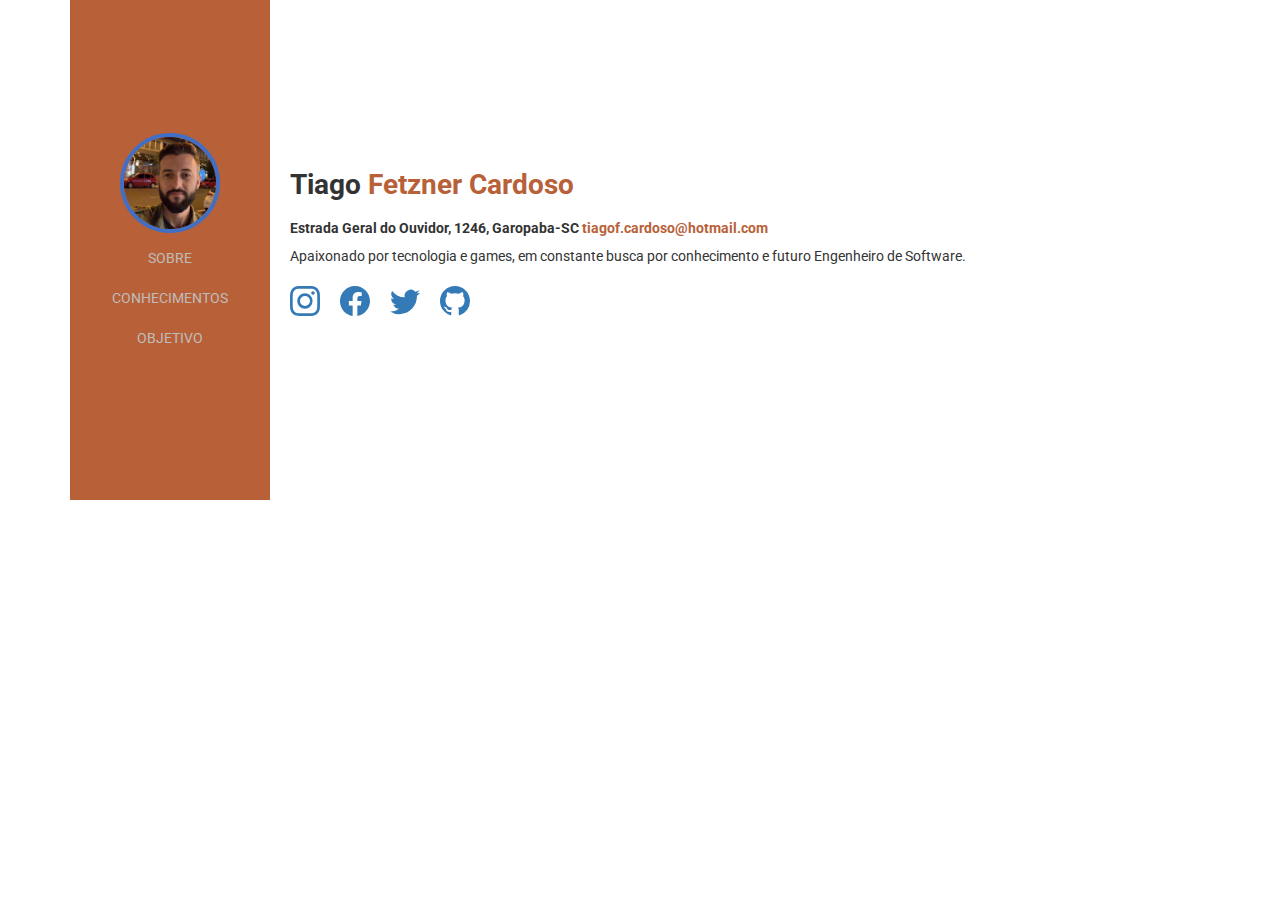
<file: index.html>
<!DOCTYPE html>
<html lang="en">
  <head>
    <meta charset="UTF-8" />
    <meta http-equiv="X-UA-Compatible" content="IE=edge" />
    <meta name="viewport" content="width=device-width, initial-scale=1.0" />
    <link rel="stylesheet" href="https://maxcdn.bootstrapcdn.com/bootstrap/3.3.7/css/bootstrap.min.css">
    <link rel="stylesheet" href="./CSS/Style.css" />
    <link rel="preconnect" href="https://fonts.googleapis.com"> 
    <link rel="preconnect" href="https://fonts.gstatic.com" crossorigin> 
    <link rel="preconnect" href="https://fonts.googleapis.com"> 
    <link rel="preconnect" href="https://fonts.gstatic.com" crossorigin> 
    <link href="https://fonts.googleapis.com/css2?family=Roboto:wght@300;400;500;700&display=swap" rel="stylesheet">

    <title>Atividade S4.2</title>
  </head>
  <body>
    <main>
      <div class="container">
        <div class="photo">
        <img src="./images/9B9C5774-023D-4077-A762-F9023C04A7DB.JPG" > 
          <a href="./sobre.html" ><span class="links">SOBRE</span></a> <br>

          <a href="./conhecimentos.html" ><span class="links">CONHECIMENTOS</span></a> <br>

          <a href="./objetivos.html" ><span class="links">OBJETIVO</span></a><br>
      </div>
      
      <div class="user-name">
        <h1>Tiago<span class="h1-color"> Fetzner Cardoso</span></h1>
        <h3>
          Estrada Geral do Ouvidor, 1246, Garopaba-SC
          <a href="mailto:tiagof.cardoso@hotmail.com"
            ><span class="email">tiagof.cardoso@hotmail.com</span></a>
          </h3>
          <p>
            Apaixonado por tecnologia e games, em constante busca por conhecimento
            e futuro Engenheiro de Software.
          </p>
          <div class="social">
             <ul class="social-list">
           
             <li class="instagram">
                 <a href="https://www.instagram.com/tiagofetzner" target="_blank">
                  <svg xmlns="http://www.w3.org/2000/svg" width="30" height="30" fill="currentColor" class="bi bi-instagram" viewBox="0 0 16 16">
                    <path d="M8 0C5.829 0 5.556.01 4.703.048 3.85.088 3.269.222 2.76.42a3.917 3.917 0 0 0-1.417.923A3.927 3.927 0 0 0 .42 2.76C.222 3.268.087 3.85.048 4.7.01 5.555 0 5.827 0 8.001c0 2.172.01 2.444.048 3.297.04.852.174 1.433.372 1.942.205.526.478.972.923 1.417.444.445.89.719 1.416.923.51.198 1.09.333 1.942.372C5.555 15.99 5.827 16 8 16s2.444-.01 3.298-.048c.851-.04 1.434-.174 1.943-.372a3.916 3.916 0 0 0 1.416-.923c.445-.445.718-.891.923-1.417.197-.509.332-1.09.372-1.942C15.99 10.445 16 10.173 16 8s-.01-2.445-.048-3.299c-.04-.851-.175-1.433-.372-1.941a3.926 3.926 0 0 0-.923-1.417A3.911 3.911 0 0 0 13.24.42c-.51-.198-1.092-.333-1.943-.372C10.443.01 10.172 0 7.998 0h.003zm-.717 1.442h.718c2.136 0 2.389.007 3.232.046.78.035 1.204.166 1.486.275.373.145.64.319.92.599.28.28.453.546.598.92.11.281.24.705.275 1.485.039.843.047 1.096.047 3.231s-.008 2.389-.047 3.232c-.035.78-.166 1.203-.275 1.485a2.47 2.47 0 0 1-.599.919c-.28.28-.546.453-.92.598-.28.11-.704.24-1.485.276-.843.038-1.096.047-3.232.047s-2.39-.009-3.233-.047c-.78-.036-1.203-.166-1.485-.276a2.478 2.478 0 0 1-.92-.598 2.48 2.48 0 0 1-.6-.92c-.109-.281-.24-.705-.275-1.485-.038-.843-.046-1.096-.046-3.233 0-2.136.008-2.388.046-3.231.036-.78.166-1.204.276-1.486.145-.373.319-.64.599-.92.28-.28.546-.453.92-.598.282-.11.705-.24 1.485-.276.738-.034 1.024-.044 2.515-.045v.002zm4.988 1.328a.96.96 0 1 0 0 1.92.96.96 0 0 0 0-1.92zm-4.27 1.122a4.109 4.109 0 1 0 0 8.217 4.109 4.109 0 0 0 0-8.217zm0 1.441a2.667 2.667 0 1 1 0 5.334 2.667 2.667 0 0 1 0-5.334z"/>
                  </svg>
                 </a>
             </li>
             <li class="facebook">
                 <a href="https://www.facebook.com/tiago.f.cardoso.3" target="_blank">
                  <svg xmlns="http://www.w3.org/2000/svg" width="30" height="30" fill="currentColor" class="bi bi-facebook" viewBox="0 0 16 16">
                    <path d="M16 8.049c0-4.446-3.582-8.05-8-8.05C3.58 0-.002 3.603-.002 8.05c0 4.017 2.926 7.347 6.75 7.951v-5.625h-2.03V8.05H6.75V6.275c0-2.017 1.195-3.131 3.022-3.131.876 0 1.791.157 1.791.157v1.98h-1.009c-.993 0-1.303.621-1.303 1.258v1.51h2.218l-.354 2.326H9.25V16c3.824-.604 6.75-3.934 6.75-7.951z"/>
                  </svg>
                 </a>
             </li>
             <li class="twitter">
                 <a href="https://www.twitter.com/tiagof_cardoso" target="_blank">
                  <svg xmlns="http://www.w3.org/2000/svg" width="30" height="30" fill="currentColor" class="bi bi-twitter" viewBox="0 0 16 16">
                    <path d="M5.026 15c6.038 0 9.341-5.003 9.341-9.334 0-.14 0-.282-.006-.422A6.685 6.685 0 0 0 16 3.542a6.658 6.658 0 0 1-1.889.518 3.301 3.301 0 0 0 1.447-1.817 6.533 6.533 0 0 1-2.087.793A3.286 3.286 0 0 0 7.875 6.03a9.325 9.325 0 0 1-6.767-3.429 3.289 3.289 0 0 0 1.018 4.382A3.323 3.323 0 0 1 .64 6.575v.045a3.288 3.288 0 0 0 2.632 3.218 3.203 3.203 0 0 1-.865.115 3.23 3.23 0 0 1-.614-.057 3.283 3.283 0 0 0 3.067 2.277A6.588 6.588 0 0 1 .78 13.58a6.32 6.32 0 0 1-.78-.045A9.344 9.344 0 0 0 5.026 15z"/>
                  </svg>
                 </a>
                 <li class="github">
                     <a href="https://www.github.com/tiagofcard" target="_blank">
                      <svg xmlns="http://www.w3.org/2000/svg" width="30" height="30" fill="currentColor" class="bi bi-github" viewBox="0 0 16 16">
                        <path d="M8 0C3.58 0 0 3.58 0 8c0 3.54 2.29 6.53 5.47 7.59.4.07.55-.17.55-.38 0-.19-.01-.82-.01-1.49-2.01.37-2.53-.49-2.69-.94-.09-.23-.48-.94-.82-1.13-.28-.15-.68-.52-.01-.53.63-.01 1.08.58 1.23.82.72 1.21 1.87.87 2.33.66.07-.52.28-.87.51-1.07-1.78-.2-3.64-.89-3.64-3.95 0-.87.31-1.59.82-2.15-.08-.2-.36-1.02.08-2.12 0 0 .67-.21 2.2.82.64-.18 1.32-.27 2-.27.68 0 1.36.09 2 .27 1.53-1.04 2.2-.82 2.2-.82.44 1.1.16 1.92.08 2.12.51.56.82 1.27.82 2.15 0 3.07-1.87 3.75-3.65 3.95.29.25.54.73.54 1.48 0 1.07-.01 1.93-.01 2.2 0 .21.15.46.55.38A8.012 8.012 0 0 0 16 8c0-4.42-3.58-8-8-8z"/>
                      </svg>
                     </li>
                    </ul>
          </div>
        </div>
    </div>
    </main>
  </body>
</html>
</file>
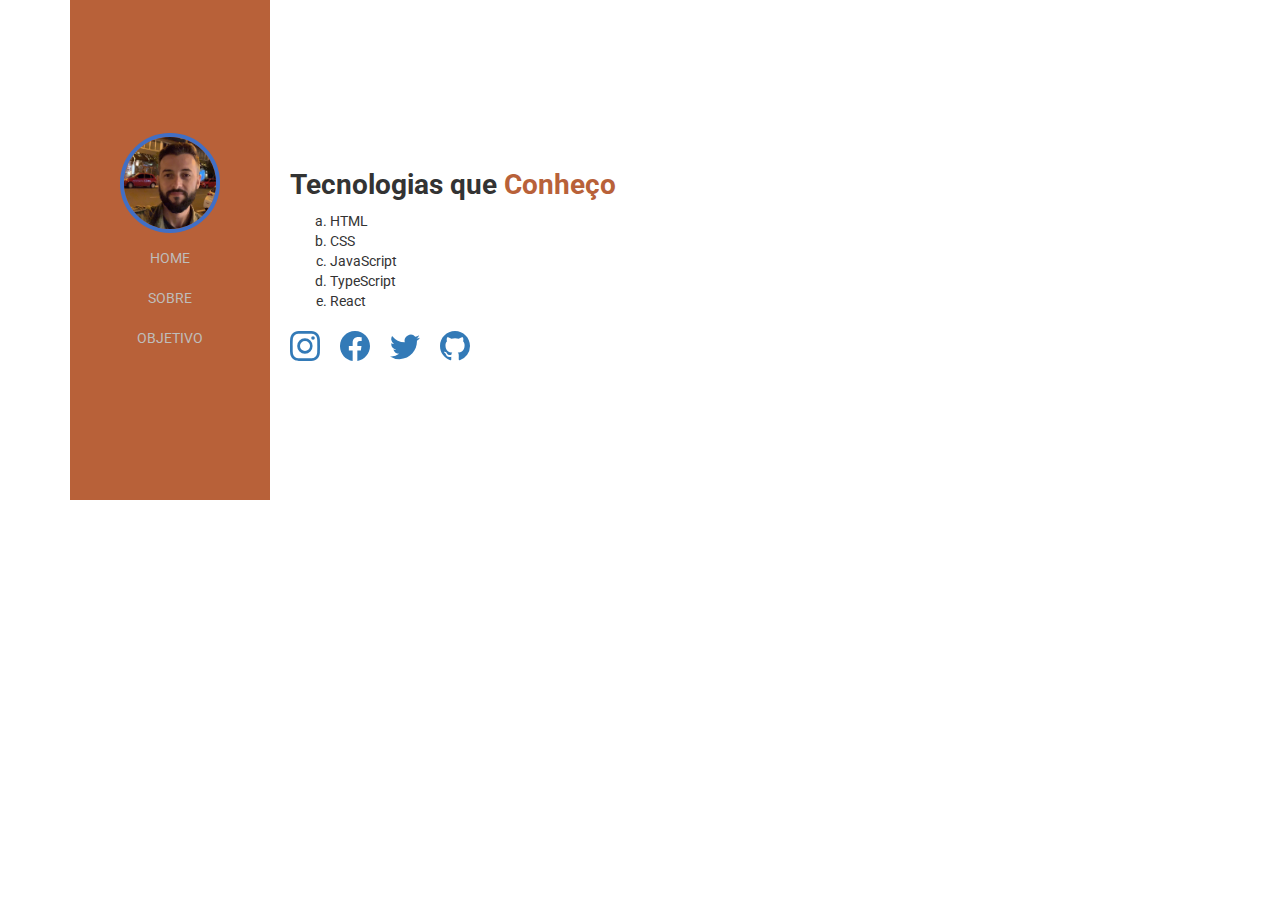
<file: conhecimentos.html>
<!DOCTYPE html>
<html lang="en">
  <head>
    <meta charset="UTF-8" />
    <meta http-equiv="X-UA-Compatible" content="IE=edge" />
    <meta name="viewport" content="width=device-width, initial-scale=1.0" />
    <link rel="stylesheet" href="https://maxcdn.bootstrapcdn.com/bootstrap/3.3.7/css/bootstrap.min.css">
    <link rel="stylesheet" href="./CSS/Style.css" />
    <link rel="preconnect" href="https://fonts.googleapis.com"> 
    <link rel="preconnect" href="https://fonts.gstatic.com" crossorigin> 
    <link rel="preconnect" href="https://fonts.googleapis.com"> 
    <link rel="preconnect" href="https://fonts.gstatic.com" crossorigin> 
    <link href="https://fonts.googleapis.com/css2?family=Roboto:wght@300;400;500;700&display=swap" rel="stylesheet">

    <title>Atividade S4.2</title>
  </head>
  <body>
    <main>
      <div class="container">
        <div class="photo">
          <img src="./images/9B9C5774-023D-4077-A762-F9023C04A7DB.JPG" > 
          <a href="./index.html" ><span class="links">HOME</span></a><br>
        
          <a href="./sobre.html" ><span class="links">SOBRE</span></a><br>

          <a href="./objetivos.html" ><span class="links">OBJETIVO</span></a><br>
        </div>
      
        <div class="user-name">
          <h1>Tecnologias que<span class="h1-color"> Conheço</span></h1>
          <ol type="a">
            <li>HTML</li>
            <li>CSS</li>
            <li>JavaScript</li>
            <li>TypeScript</li>
            <li>React</li>
          </ol>
          
          <div class="social">
             <ul class="social-list">
            </li>
             <li class="instagram">
                 <a href="https://www.instagram.com/tiagofetzner" target="_blank">
                  <svg xmlns="http://www.w3.org/2000/svg" width="30" height="30" fill="currentColor" class="bi bi-instagram" viewBox="0 0 16 16">
                    <path d="M8 0C5.829 0 5.556.01 4.703.048 3.85.088 3.269.222 2.76.42a3.917 3.917 0 0 0-1.417.923A3.927 3.927 0 0 0 .42 2.76C.222 3.268.087 3.85.048 4.7.01 5.555 0 5.827 0 8.001c0 2.172.01 2.444.048 3.297.04.852.174 1.433.372 1.942.205.526.478.972.923 1.417.444.445.89.719 1.416.923.51.198 1.09.333 1.942.372C5.555 15.99 5.827 16 8 16s2.444-.01 3.298-.048c.851-.04 1.434-.174 1.943-.372a3.916 3.916 0 0 0 1.416-.923c.445-.445.718-.891.923-1.417.197-.509.332-1.09.372-1.942C15.99 10.445 16 10.173 16 8s-.01-2.445-.048-3.299c-.04-.851-.175-1.433-.372-1.941a3.926 3.926 0 0 0-.923-1.417A3.911 3.911 0 0 0 13.24.42c-.51-.198-1.092-.333-1.943-.372C10.443.01 10.172 0 7.998 0h.003zm-.717 1.442h.718c2.136 0 2.389.007 3.232.046.78.035 1.204.166 1.486.275.373.145.64.319.92.599.28.28.453.546.598.92.11.281.24.705.275 1.485.039.843.047 1.096.047 3.231s-.008 2.389-.047 3.232c-.035.78-.166 1.203-.275 1.485a2.47 2.47 0 0 1-.599.919c-.28.28-.546.453-.92.598-.28.11-.704.24-1.485.276-.843.038-1.096.047-3.232.047s-2.39-.009-3.233-.047c-.78-.036-1.203-.166-1.485-.276a2.478 2.478 0 0 1-.92-.598 2.48 2.48 0 0 1-.6-.92c-.109-.281-.24-.705-.275-1.485-.038-.843-.046-1.096-.046-3.233 0-2.136.008-2.388.046-3.231.036-.78.166-1.204.276-1.486.145-.373.319-.64.599-.92.28-.28.546-.453.92-.598.282-.11.705-.24 1.485-.276.738-.034 1.024-.044 2.515-.045v.002zm4.988 1.328a.96.96 0 1 0 0 1.92.96.96 0 0 0 0-1.92zm-4.27 1.122a4.109 4.109 0 1 0 0 8.217 4.109 4.109 0 0 0 0-8.217zm0 1.441a2.667 2.667 0 1 1 0 5.334 2.667 2.667 0 0 1 0-5.334z"/>
                  </svg>
                 </a>
             </li>
             <li class="facebook">
                 <a href="https://www.facebook.com/tiago.f.cardoso.3" target="_blank">
                  <svg xmlns="http://www.w3.org/2000/svg" width="30" height="30" fill="currentColor" class="bi bi-facebook" viewBox="0 0 16 16">
                    <path d="M16 8.049c0-4.446-3.582-8.05-8-8.05C3.58 0-.002 3.603-.002 8.05c0 4.017 2.926 7.347 6.75 7.951v-5.625h-2.03V8.05H6.75V6.275c0-2.017 1.195-3.131 3.022-3.131.876 0 1.791.157 1.791.157v1.98h-1.009c-.993 0-1.303.621-1.303 1.258v1.51h2.218l-.354 2.326H9.25V16c3.824-.604 6.75-3.934 6.75-7.951z"/>
                  </svg>
                 </a>
             </li>
             <li class="twitter">
                 <a href="https://www.twitter.com/tiagof_cardoso" target="_blank">
                  <svg xmlns="http://www.w3.org/2000/svg" width="30" height="30" fill="currentColor" class="bi bi-twitter" viewBox="0 0 16 16">
                    <path d="M5.026 15c6.038 0 9.341-5.003 9.341-9.334 0-.14 0-.282-.006-.422A6.685 6.685 0 0 0 16 3.542a6.658 6.658 0 0 1-1.889.518 3.301 3.301 0 0 0 1.447-1.817 6.533 6.533 0 0 1-2.087.793A3.286 3.286 0 0 0 7.875 6.03a9.325 9.325 0 0 1-6.767-3.429 3.289 3.289 0 0 0 1.018 4.382A3.323 3.323 0 0 1 .64 6.575v.045a3.288 3.288 0 0 0 2.632 3.218 3.203 3.203 0 0 1-.865.115 3.23 3.23 0 0 1-.614-.057 3.283 3.283 0 0 0 3.067 2.277A6.588 6.588 0 0 1 .78 13.58a6.32 6.32 0 0 1-.78-.045A9.344 9.344 0 0 0 5.026 15z"/>
                  </svg>
                 </a>
                 <li class="github">
                     <a href="https://www.github.com/tiagofcard" target="_blank">
                      <svg xmlns="http://www.w3.org/2000/svg" width="30" height="30" fill="currentColor" class="bi bi-github" viewBox="0 0 16 16">
                        <path d="M8 0C3.58 0 0 3.58 0 8c0 3.54 2.29 6.53 5.47 7.59.4.07.55-.17.55-.38 0-.19-.01-.82-.01-1.49-2.01.37-2.53-.49-2.69-.94-.09-.23-.48-.94-.82-1.13-.28-.15-.68-.52-.01-.53.63-.01 1.08.58 1.23.82.72 1.21 1.87.87 2.33.66.07-.52.28-.87.51-1.07-1.78-.2-3.64-.89-3.64-3.95 0-.87.31-1.59.82-2.15-.08-.2-.36-1.02.08-2.12 0 0 .67-.21 2.2.82.64-.18 1.32-.27 2-.27.68 0 1.36.09 2 .27 1.53-1.04 2.2-.82 2.2-.82.44 1.1.16 1.92.08 2.12.51.56.82 1.27.82 2.15 0 3.07-1.87 3.75-3.65 3.95.29.25.54.73.54 1.48 0 1.07-.01 1.93-.01 2.2 0 .21.15.46.55.38A8.012 8.012 0 0 0 16 8c0-4.42-3.58-8-8-8z"/>
                      </svg>
                     </li>
                    </ul>
          </div>
        </div>
    </div>
    </main>
  </body>
</html>
</file>
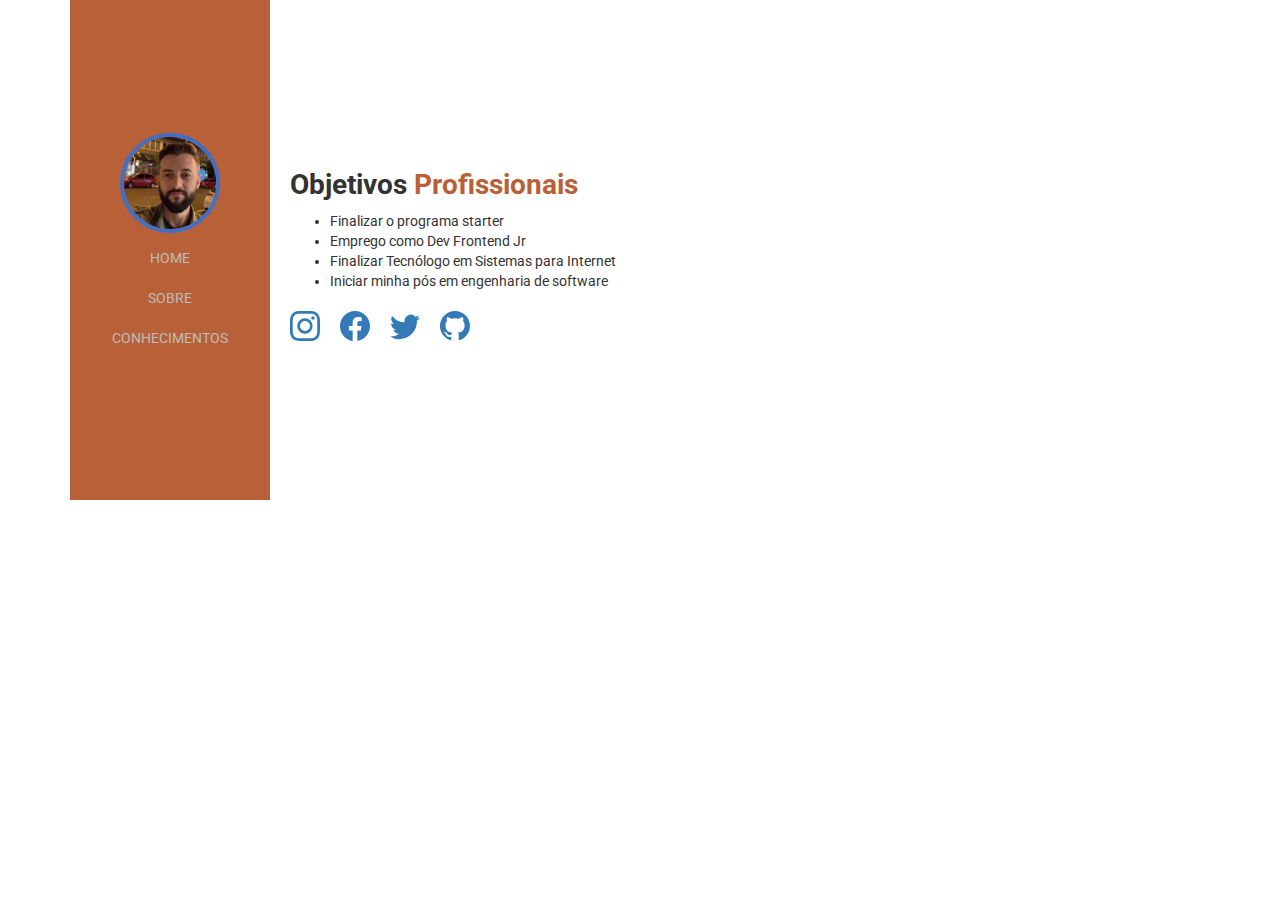
<file: objetivos.html>
<!DOCTYPE html>
<html lang="en">
  <head>
    <meta charset="UTF-8" />
    <meta http-equiv="X-UA-Compatible" content="IE=edge" />
    <meta name="viewport" content="width=device-width, initial-scale=1.0" />
    <link rel="stylesheet" href="https://maxcdn.bootstrapcdn.com/bootstrap/3.3.7/css/bootstrap.min.css">
    <link rel="stylesheet" href="./CSS/Style.css" />
    <link rel="preconnect" href="https://fonts.googleapis.com"> 
    <link rel="preconnect" href="https://fonts.gstatic.com" crossorigin> 
    <link rel="preconnect" href="https://fonts.googleapis.com"> 
    <link rel="preconnect" href="https://fonts.gstatic.com" crossorigin> 
    <link href="https://fonts.googleapis.com/css2?family=Roboto:wght@300;400;500;700&display=swap" rel="stylesheet">

    <title>Atividade S4.2</title>
  </head>
  <body>
    <main>
      <div class="container">
        <div class="photo">
        <img src="./images/9B9C5774-023D-4077-A762-F9023C04A7DB.JPG" > 
        <a href="./index.html" ><span class="links">HOME</span></a><br>
        
        <a href="./sobre.html" ><span class="links">SOBRE</span></a><br> 
        
        <a href="./conhecimentos.html" ><span class="links">CONHECIMENTOS</span></a><br>
      </div>
      
      <div class="user-name">
        <h1>Objetivos<span class="h1-color"> Profissionais</span></h1>
        <ul class="objetives">
          <li>Finalizar o programa starter</li>
          <li>Emprego como Dev Frontend Jr</li>
          <li>Finalizar Tecnólogo em Sistemas para Internet</li>
          <li>Iniciar minha pós em engenharia de software</li>
         
        </ul>
          
      
          <div class="social">
             <ul class="social-list">
            </li>
             <li class="instagram">
                 <a href="https://www.instagram.com/tiagofetzner" target="_blank">
                  <svg xmlns="http://www.w3.org/2000/svg" width="30" height="30" fill="currentColor" class="bi bi-instagram" viewBox="0 0 16 16">
                    <path d="M8 0C5.829 0 5.556.01 4.703.048 3.85.088 3.269.222 2.76.42a3.917 3.917 0 0 0-1.417.923A3.927 3.927 0 0 0 .42 2.76C.222 3.268.087 3.85.048 4.7.01 5.555 0 5.827 0 8.001c0 2.172.01 2.444.048 3.297.04.852.174 1.433.372 1.942.205.526.478.972.923 1.417.444.445.89.719 1.416.923.51.198 1.09.333 1.942.372C5.555 15.99 5.827 16 8 16s2.444-.01 3.298-.048c.851-.04 1.434-.174 1.943-.372a3.916 3.916 0 0 0 1.416-.923c.445-.445.718-.891.923-1.417.197-.509.332-1.09.372-1.942C15.99 10.445 16 10.173 16 8s-.01-2.445-.048-3.299c-.04-.851-.175-1.433-.372-1.941a3.926 3.926 0 0 0-.923-1.417A3.911 3.911 0 0 0 13.24.42c-.51-.198-1.092-.333-1.943-.372C10.443.01 10.172 0 7.998 0h.003zm-.717 1.442h.718c2.136 0 2.389.007 3.232.046.78.035 1.204.166 1.486.275.373.145.64.319.92.599.28.28.453.546.598.92.11.281.24.705.275 1.485.039.843.047 1.096.047 3.231s-.008 2.389-.047 3.232c-.035.78-.166 1.203-.275 1.485a2.47 2.47 0 0 1-.599.919c-.28.28-.546.453-.92.598-.28.11-.704.24-1.485.276-.843.038-1.096.047-3.232.047s-2.39-.009-3.233-.047c-.78-.036-1.203-.166-1.485-.276a2.478 2.478 0 0 1-.92-.598 2.48 2.48 0 0 1-.6-.92c-.109-.281-.24-.705-.275-1.485-.038-.843-.046-1.096-.046-3.233 0-2.136.008-2.388.046-3.231.036-.78.166-1.204.276-1.486.145-.373.319-.64.599-.92.28-.28.546-.453.92-.598.282-.11.705-.24 1.485-.276.738-.034 1.024-.044 2.515-.045v.002zm4.988 1.328a.96.96 0 1 0 0 1.92.96.96 0 0 0 0-1.92zm-4.27 1.122a4.109 4.109 0 1 0 0 8.217 4.109 4.109 0 0 0 0-8.217zm0 1.441a2.667 2.667 0 1 1 0 5.334 2.667 2.667 0 0 1 0-5.334z"/>
                  </svg>
                 </a>
             </li>
             <li class="facebook">
                 <a href="https://www.facebook.com/tiago.f.cardoso.3" target="_blank">
                  <svg xmlns="http://www.w3.org/2000/svg" width="30" height="30" fill="currentColor" class="bi bi-facebook" viewBox="0 0 16 16">
                    <path d="M16 8.049c0-4.446-3.582-8.05-8-8.05C3.58 0-.002 3.603-.002 8.05c0 4.017 2.926 7.347 6.75 7.951v-5.625h-2.03V8.05H6.75V6.275c0-2.017 1.195-3.131 3.022-3.131.876 0 1.791.157 1.791.157v1.98h-1.009c-.993 0-1.303.621-1.303 1.258v1.51h2.218l-.354 2.326H9.25V16c3.824-.604 6.75-3.934 6.75-7.951z"/>
                  </svg>
                 </a>
             </li>
             <li class="twitter">
                 <a href="https://www.twitter.com/tiagof_cardoso" target="_blank">
                  <svg xmlns="http://www.w3.org/2000/svg" width="30" height="30" fill="currentColor" class="bi bi-twitter" viewBox="0 0 16 16">
                    <path d="M5.026 15c6.038 0 9.341-5.003 9.341-9.334 0-.14 0-.282-.006-.422A6.685 6.685 0 0 0 16 3.542a6.658 6.658 0 0 1-1.889.518 3.301 3.301 0 0 0 1.447-1.817 6.533 6.533 0 0 1-2.087.793A3.286 3.286 0 0 0 7.875 6.03a9.325 9.325 0 0 1-6.767-3.429 3.289 3.289 0 0 0 1.018 4.382A3.323 3.323 0 0 1 .64 6.575v.045a3.288 3.288 0 0 0 2.632 3.218 3.203 3.203 0 0 1-.865.115 3.23 3.23 0 0 1-.614-.057 3.283 3.283 0 0 0 3.067 2.277A6.588 6.588 0 0 1 .78 13.58a6.32 6.32 0 0 1-.78-.045A9.344 9.344 0 0 0 5.026 15z"/>
                  </svg>
                 </a>
                 <li class="github">
                     <a href="https://www.github.com/tiagofcard" target="_blank">
                      <svg xmlns="http://www.w3.org/2000/svg" width="30" height="30" fill="currentColor" class="bi bi-github" viewBox="0 0 16 16">
                        <path d="M8 0C3.58 0 0 3.58 0 8c0 3.54 2.29 6.53 5.47 7.59.4.07.55-.17.55-.38 0-.19-.01-.82-.01-1.49-2.01.37-2.53-.49-2.69-.94-.09-.23-.48-.94-.82-1.13-.28-.15-.68-.52-.01-.53.63-.01 1.08.58 1.23.82.72 1.21 1.87.87 2.33.66.07-.52.28-.87.51-1.07-1.78-.2-3.64-.89-3.64-3.95 0-.87.31-1.59.82-2.15-.08-.2-.36-1.02.08-2.12 0 0 .67-.21 2.2.82.64-.18 1.32-.27 2-.27.68 0 1.36.09 2 .27 1.53-1.04 2.2-.82 2.2-.82.44 1.1.16 1.92.08 2.12.51.56.82 1.27.82 2.15 0 3.07-1.87 3.75-3.65 3.95.29.25.54.73.54 1.48 0 1.07-.01 1.93-.01 2.2 0 .21.15.46.55.38A8.012 8.012 0 0 0 16 8c0-4.42-3.58-8-8-8z"/>
                      </svg>
                     </li>
                    </ul>
          </div>
        </div>
    </div>
    </main>
  </body>
</html>
</file>
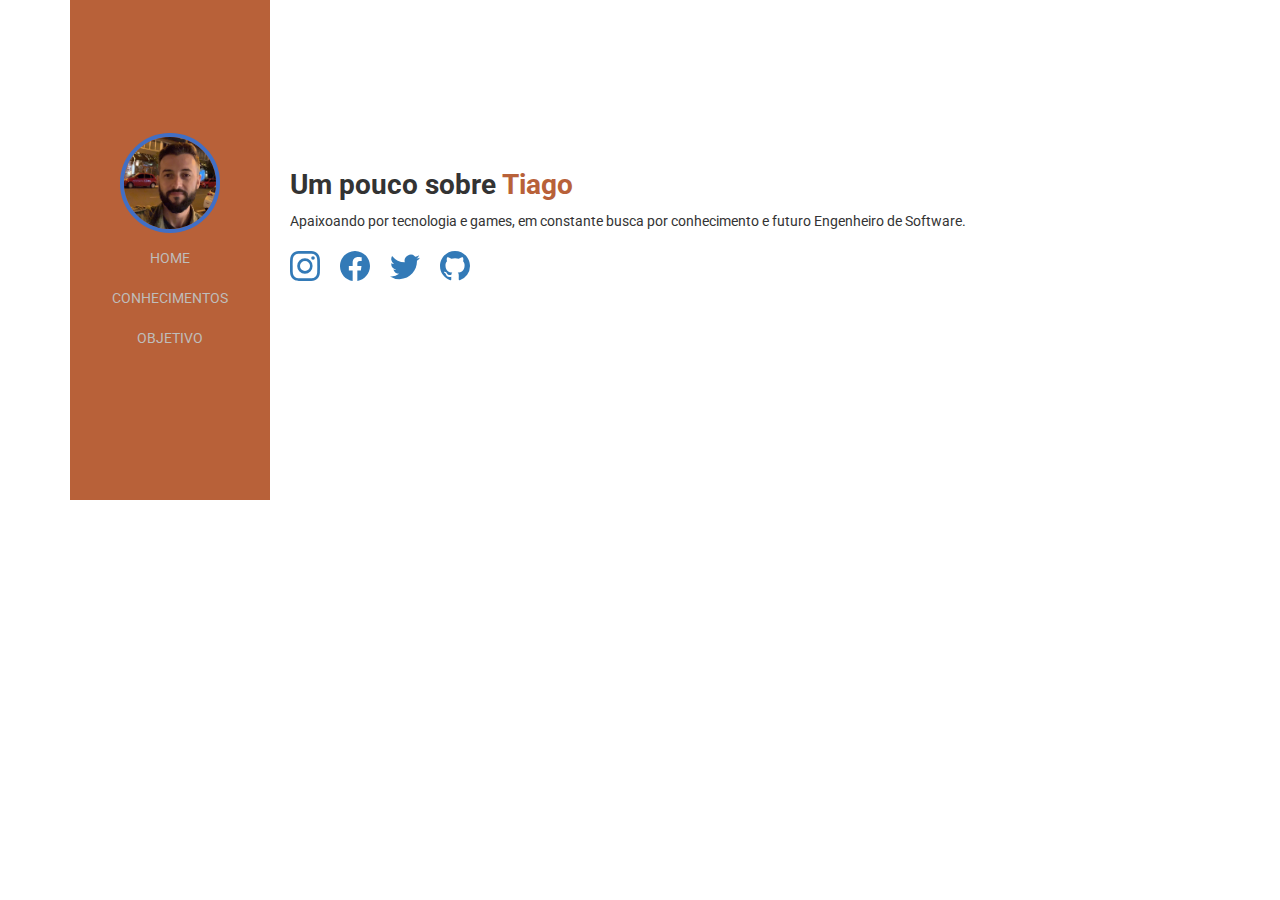
<file: sobre.html>
<!DOCTYPE html>
<html lang="en">
  <head>
    <meta charset="UTF-8" />
    <meta http-equiv="X-UA-Compatible" content="IE=edge" />
    <meta name="viewport" content="width=device-width, initial-scale=1.0" />
    <link rel="stylesheet" href="https://maxcdn.bootstrapcdn.com/bootstrap/3.3.7/css/bootstrap.min.css">
    <link rel="stylesheet" href="./CSS/Style.css" />
    <link rel="preconnect" href="https://fonts.googleapis.com"> 
    <link rel="preconnect" href="https://fonts.gstatic.com" crossorigin> 
    <link rel="preconnect" href="https://fonts.googleapis.com"> 
    <link rel="preconnect" href="https://fonts.gstatic.com" crossorigin> 
    <link href="https://fonts.googleapis.com/css2?family=Roboto:wght@300;400;500;700&display=swap" rel="stylesheet">

    <title>Atividade S4.2</title>
  </head>
  <body>
    <main>
      <div class="container">
        <div class="photo">
        <img src="./images/9B9C5774-023D-4077-A762-F9023C04A7DB.JPG" > 
          <a href="./index.html" ><span class="links">HOME</span></a> <br>

          <a href="./conhecimentos.html" ><span class="links">CONHECIMENTOS</span></a><br>

          <a href="./objetivos.html" ><span class="links">OBJETIVO</span></a><br>
      </div>
      
      <div class="user-name">
        <h1>Um pouco sobre<span class="h1-color"> Tiago</span></h1>
          <p>
            Apaixoando por tecnologia e games, em constante busca por conhecimento
            e futuro Engenheiro de Software.
          </p>
          <div class="social">
             <ul class="social-list">
            
             <li class="instagram">
                 <a href="https://www.instagram.com/tiagofetzner" target="_blank">
                  <svg xmlns="http://www.w3.org/2000/svg" width="30" height="30" fill="currentColor" class="bi bi-instagram" viewBox="0 0 16 16">
                    <path d="M8 0C5.829 0 5.556.01 4.703.048 3.85.088 3.269.222 2.76.42a3.917 3.917 0 0 0-1.417.923A3.927 3.927 0 0 0 .42 2.76C.222 3.268.087 3.85.048 4.7.01 5.555 0 5.827 0 8.001c0 2.172.01 2.444.048 3.297.04.852.174 1.433.372 1.942.205.526.478.972.923 1.417.444.445.89.719 1.416.923.51.198 1.09.333 1.942.372C5.555 15.99 5.827 16 8 16s2.444-.01 3.298-.048c.851-.04 1.434-.174 1.943-.372a3.916 3.916 0 0 0 1.416-.923c.445-.445.718-.891.923-1.417.197-.509.332-1.09.372-1.942C15.99 10.445 16 10.173 16 8s-.01-2.445-.048-3.299c-.04-.851-.175-1.433-.372-1.941a3.926 3.926 0 0 0-.923-1.417A3.911 3.911 0 0 0 13.24.42c-.51-.198-1.092-.333-1.943-.372C10.443.01 10.172 0 7.998 0h.003zm-.717 1.442h.718c2.136 0 2.389.007 3.232.046.78.035 1.204.166 1.486.275.373.145.64.319.92.599.28.28.453.546.598.92.11.281.24.705.275 1.485.039.843.047 1.096.047 3.231s-.008 2.389-.047 3.232c-.035.78-.166 1.203-.275 1.485a2.47 2.47 0 0 1-.599.919c-.28.28-.546.453-.92.598-.28.11-.704.24-1.485.276-.843.038-1.096.047-3.232.047s-2.39-.009-3.233-.047c-.78-.036-1.203-.166-1.485-.276a2.478 2.478 0 0 1-.92-.598 2.48 2.48 0 0 1-.6-.92c-.109-.281-.24-.705-.275-1.485-.038-.843-.046-1.096-.046-3.233 0-2.136.008-2.388.046-3.231.036-.78.166-1.204.276-1.486.145-.373.319-.64.599-.92.28-.28.546-.453.92-.598.282-.11.705-.24 1.485-.276.738-.034 1.024-.044 2.515-.045v.002zm4.988 1.328a.96.96 0 1 0 0 1.92.96.96 0 0 0 0-1.92zm-4.27 1.122a4.109 4.109 0 1 0 0 8.217 4.109 4.109 0 0 0 0-8.217zm0 1.441a2.667 2.667 0 1 1 0 5.334 2.667 2.667 0 0 1 0-5.334z"/>
                  </svg>
                 </a>
             </li>
             <li class="facebook">
                 <a href="https://www.facebook.com/tiago.f.cardoso.3" target="_blank">
                  <svg xmlns="http://www.w3.org/2000/svg" width="30" height="30" fill="currentColor" class="bi bi-facebook" viewBox="0 0 16 16">
                    <path d="M16 8.049c0-4.446-3.582-8.05-8-8.05C3.58 0-.002 3.603-.002 8.05c0 4.017 2.926 7.347 6.75 7.951v-5.625h-2.03V8.05H6.75V6.275c0-2.017 1.195-3.131 3.022-3.131.876 0 1.791.157 1.791.157v1.98h-1.009c-.993 0-1.303.621-1.303 1.258v1.51h2.218l-.354 2.326H9.25V16c3.824-.604 6.75-3.934 6.75-7.951z"/>
                  </svg>
                 </a>
             </li>
             <li class="twitter">
                 <a href="https://www.twitter.com/tiagof_cardoso" target="_blank">
                  <svg xmlns="http://www.w3.org/2000/svg" width="30" height="30" fill="currentColor" class="bi bi-twitter" viewBox="0 0 16 16">
                    <path d="M5.026 15c6.038 0 9.341-5.003 9.341-9.334 0-.14 0-.282-.006-.422A6.685 6.685 0 0 0 16 3.542a6.658 6.658 0 0 1-1.889.518 3.301 3.301 0 0 0 1.447-1.817 6.533 6.533 0 0 1-2.087.793A3.286 3.286 0 0 0 7.875 6.03a9.325 9.325 0 0 1-6.767-3.429 3.289 3.289 0 0 0 1.018 4.382A3.323 3.323 0 0 1 .64 6.575v.045a3.288 3.288 0 0 0 2.632 3.218 3.203 3.203 0 0 1-.865.115 3.23 3.23 0 0 1-.614-.057 3.283 3.283 0 0 0 3.067 2.277A6.588 6.588 0 0 1 .78 13.58a6.32 6.32 0 0 1-.78-.045A9.344 9.344 0 0 0 5.026 15z"/>
                  </svg>
                 </a>
                 <li class="github">
                     <a href="https://www.github.com/tiagofcard" target="_blank">
                      <svg xmlns="http://www.w3.org/2000/svg" width="30" height="30" fill="currentColor" class="bi bi-github" viewBox="0 0 16 16">
                        <path d="M8 0C3.58 0 0 3.58 0 8c0 3.54 2.29 6.53 5.47 7.59.4.07.55-.17.55-.38 0-.19-.01-.82-.01-1.49-2.01.37-2.53-.49-2.69-.94-.09-.23-.48-.94-.82-1.13-.28-.15-.68-.52-.01-.53.63-.01 1.08.58 1.23.82.72 1.21 1.87.87 2.33.66.07-.52.28-.87.51-1.07-1.78-.2-3.64-.89-3.64-3.95 0-.87.31-1.59.82-2.15-.08-.2-.36-1.02.08-2.12 0 0 .67-.21 2.2.82.64-.18 1.32-.27 2-.27.68 0 1.36.09 2 .27 1.53-1.04 2.2-.82 2.2-.82.44 1.1.16 1.92.08 2.12.51.56.82 1.27.82 2.15 0 3.07-1.87 3.75-3.65 3.95.29.25.54.73.54 1.48 0 1.07-.01 1.93-.01 2.2 0 .21.15.46.55.38A8.012 8.012 0 0 0 16 8c0-4.42-3.58-8-8-8z"/>
                      </svg>
                     </li>
                    </ul>
          </div>
        </div>
    </div>
    </main>
  </body>
</html>
</file>
<file: CSS/Style.css>
.container {
  display: flex;
  flex-direction: row;
  font-family: 'roboto', sans-serif;
}

.photo {
  width: 200px;
  height: 500px;
  background-color: #b86139;
  margin-right: 20px;
  display: flex;
  flex-direction: column;
  align-items: center;
  justify-content: center;
}

img {
  object-fit: cover;
  width: 100px;
  height: 100px;
  border-radius: 50%;
  align-items: center;
  border: 4px solid #416fc5;
  margin-bottom: 15px;
}
.links {
  color: #bfbdbb;
  font-weight: 400;
  margin-bottom: 10px;
}

p {
  margin: 0px;
  font-size: 1em;
}

.user-name {
  margin-bottom: 20px;
  margin-top: 150px;
}
h1 {
  font-size: 2em;
  font-weight: 700;
}
.h1-color {
  color: #b86139;
}

h3 {
  font-size: 1em;
  text-decoration: none;
  font-weight: 700;
}

.email {
  color: #b86139;
}

.social-list {
  margin: 0;
  padding: 0;
  list-style: none;
  margin-top: 20px;
  display: flex;
  flex-direction: row;
}

ul li {
  margin-right: 20px;
}
.social {
  width: 50px;
}
</file>
